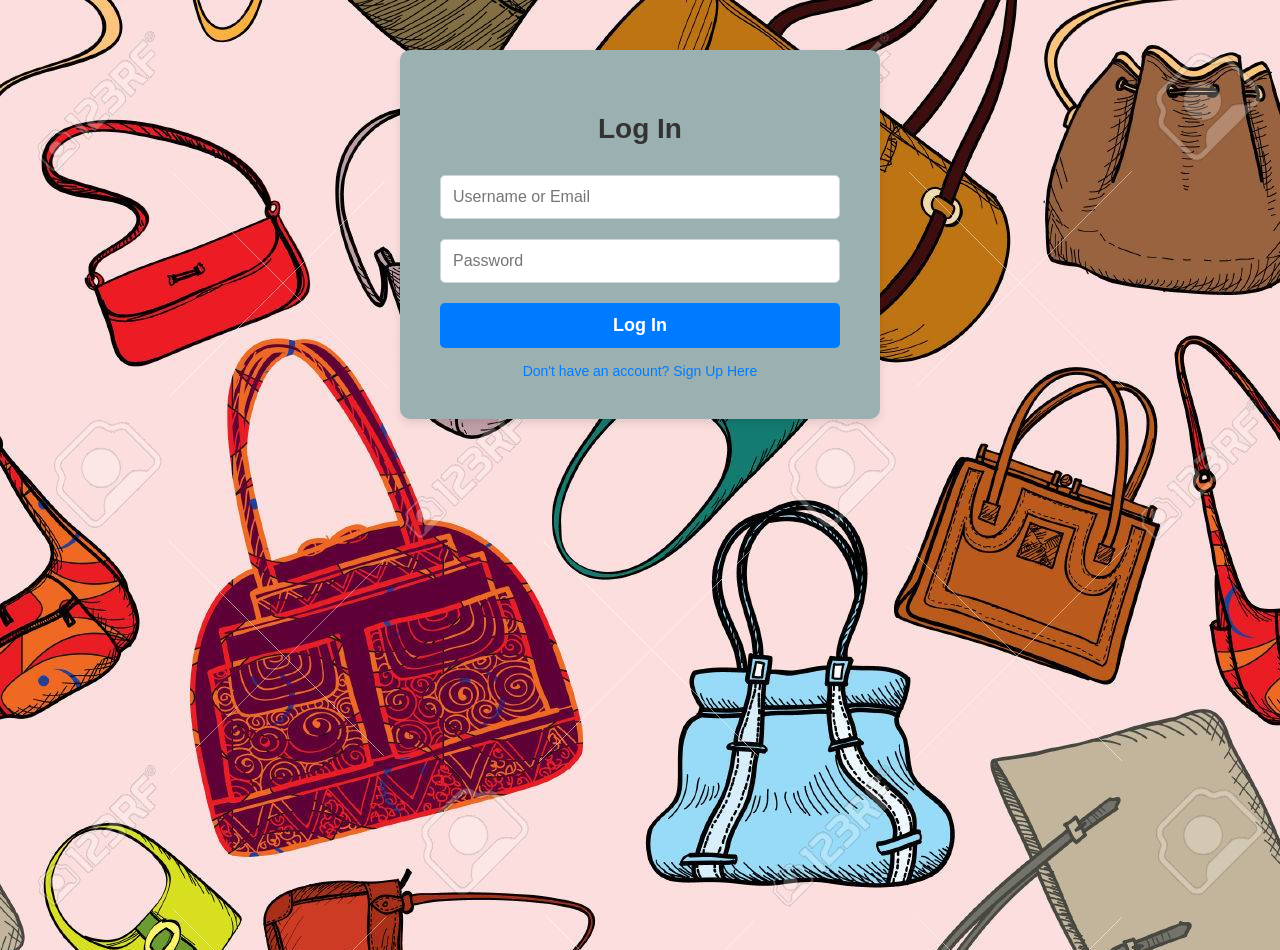
<file: index.html>
<!DOCTYPE html>
<html lang="en">
<head>
    <meta charset="UTF-8">
    <meta name="viewport" content="width=device-width, initial-scale=1.0">
    <title>Login / Sign Up Form</title>
    
    <link rel="stylesheet" href="First.css">
</head>
<body>
    <div class="form-container">
        <div id="login-form">
            <h2>Log In</h2>
            <form action="login.php" method="POST">
        <input type="text" name="username_or_email" placeholder="Username or Email" required> 
        <input type="password" name="password" placeholder="Password" required>
        <button type="submit" name="submit_login">Log In</button>
        <a href="#" id="show-signup">Don't have an account? Sign Up Here</a>
    </form>
        </div>
        <div id="signup-form">
            <h2>Sign Up</h2>
            <form action="signup.php" method="POST">
                <input type="text" name="fullname" placeholder="Full Name" required>
        <input type="text" name="username" placeholder="Username" required>
        <input type="email" name="email" placeholder="Email Address" required>
        <input type="password" name="password" placeholder="Create Password" required>
        <input type="password" name="confirm_password" placeholder="Confirm Password" required>
        
        <button type="submit" name="submit_signup">Create Account</button>
         <a href="#" id="show-login">Already have an account? Log In.</a>
            </form>
        </div>
    </div>
   <script src="script.js"></script>
</body>
</html>
</file>
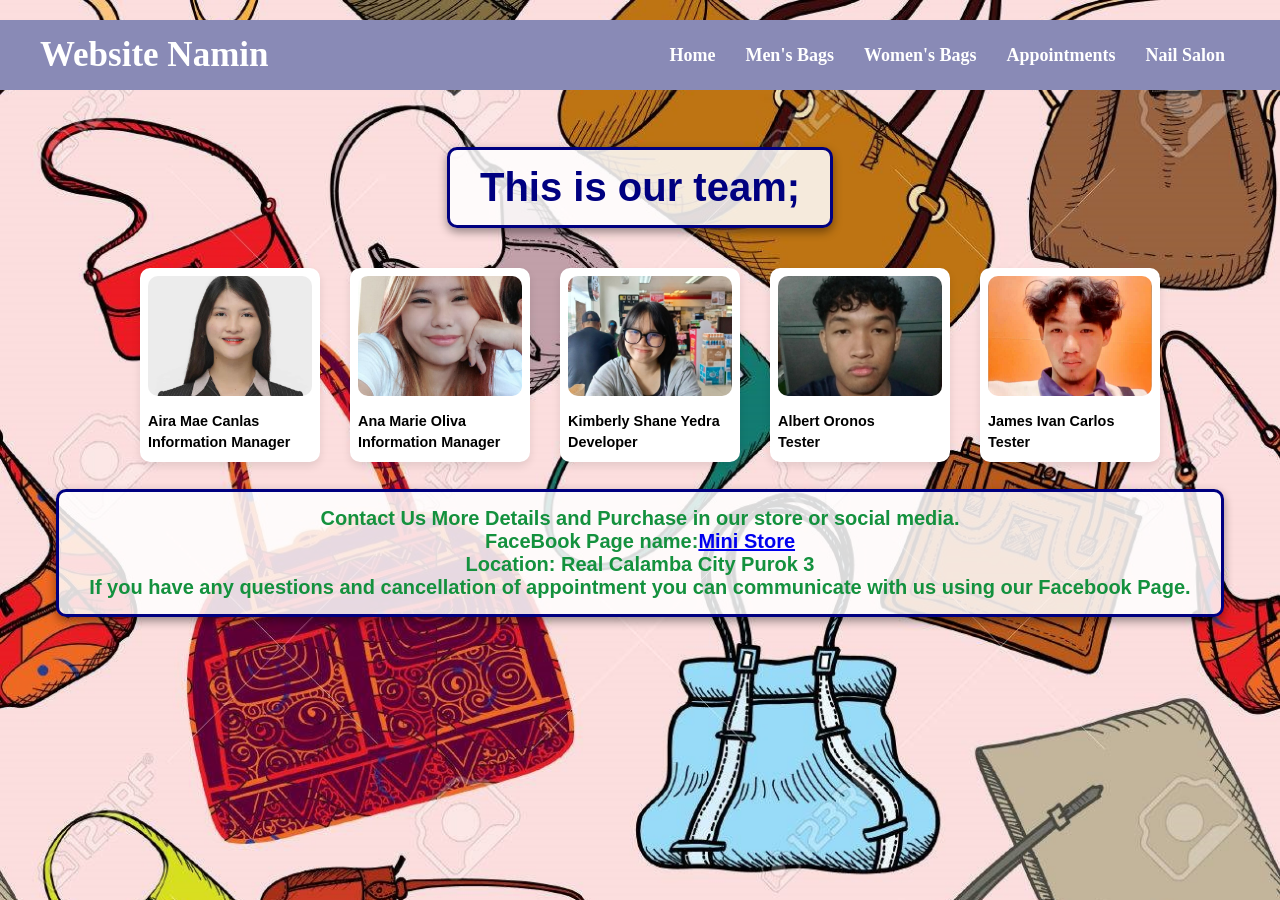
<file: about us.html>
<!DOCTYPE html>
<html lang="en"> 
<head>
    <meta charset="UTF-8"> <meta name="viewport" content="width=device-width, initial-scale=1.0"> <title>About Us</title>
    <link rel="stylesheet" href="Second.css"> 
</head>
<body class="women-page">
   <nav class="navbar">
    <div class="navdiv">
        
        <div class="logo">
            <a href="#">Website Namin</a>
        </div> 
        
        <ul>
            <li><a href="index.html">Home</a></li>
            <li><a href="Men.html">Men's Bags</a></li>
            <li><a href="Women.html">Women's Bags</a></li>
             <li><a href="BookNow.html">Appointments</a></li>
            <li><a href="nail_salon.html">Nail Salon</a></li>
        </ul>
    </div> </nav>
<body>
    <h1>This is our team;</h1>
        <div class="gallery"id="gallery">
        
        <div class="image-box">
            <img src="AIRA.jpg" alt="Aira Mae Canlas">
            <div class="main-caption">
                Aira Mae Canlas
                <br>Information Manager
            </div></div> 
       <div class="image-box">
            <img src="ANA.jpg" alt="Ana Marie Oliva">
            <div class="main-caption">
               Ana Marie Oliva
                <br>Information Manager
            </div></div> 
       <div class="image-box">
            <img src="KIMBERLY.jpg" alt="Kimberly Shane Yedra">
             <div class="main-caption">
             Kimberly Shane Yedra
             <br>Developer
             </div></div> 
        <div class="image-box">
            <img src="ALBERT.jpg" alt="Albert Oronos">
            <div class="main-caption">
             Albert Oronos
             <br>Tester
            </div></div>
        <div class="image-box">
            <img src="IVAN.jpg" alt="James Ivan Carlos">
            <div class="main-caption">
                James Ivan Carlos
                <br>Tester
            </div></div>
      </div>
       <h4>Contact Us More Details and Purchase in our store or social media.<br>
        FaceBook Page name:<a href="https://www.facebook.com/kimmenggg">Mini Store</a><br>
        Location: Real Calamba City Purok 3<br>
        If you have any questions and cancellation of appointment you can communicate with us using our Facebook Page.
       </h4> 
    </body>
</html>
</file>
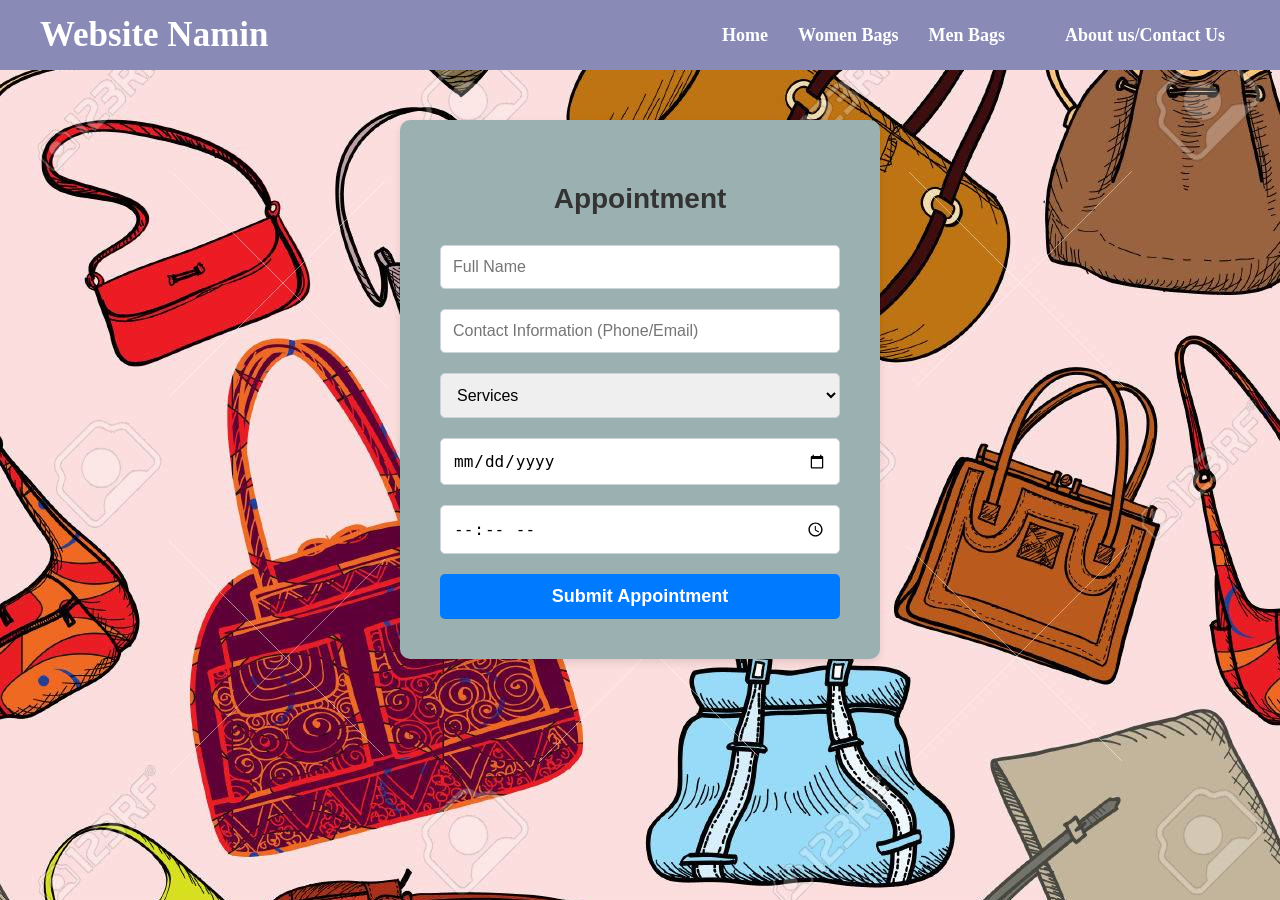
<file: BookNow.html>
<!DOCTYPE html>
<html lang="en">
<head>
    <meta charset="UTF-8">
    <meta name="viewport" content="width=device-width, initial-scale=1.0">
    <title>Nail Salon</title>
    <link rel="stylesheet" href="First.css">
    <style>
        .form-message {
            padding: 15px;
            margin-bottom: 20px;
            border-radius: 4px;
            border: 1px solid;
        }
        .success { border-color: green; background-color: #e6ffe6; }
        .error { border-color: red; background-color: #ffe6e6; }
    </style>
</head>
<nav class="navbar">
    <div class="navdiv">
        <div class="logo">
            <a href="#">Website Namin</a>
        </div> 
        <ul>
            <li><a href="index.html">Home</a></li>
            <li><a href="Women.html">Women Bags</a></li>
            <li><a href="Men.html">Men Bags</a></li>
            <li><a href="nail_salon.html"></a></li>
            <li><a href="about us.html">About us/Contact Us</a></li> 
        </ul>
    </div> </nav>
<body>
    <div class="form-container">
    <div id="appointment-form">
        <h2>Appointment</h2>

        <form action="appointment.php" method="POST">
            <div id="msg-container"></div>
            <input type="text" name="client_name" placeholder="Full Name" required>
            
            <input type="text" name="contact_info" placeholder="Contact Information (Phone/Email)" required>
            
            <select name="service_type" required>
                <option value="" disabled selected>Services</option>
                <option value="Manicure">Manicure</option>
                <option value="Nail extension">Nail Extension</option>
                <option value="Nail Art">Nail Art</option>
            </select>
            
            <input type="date" name="appointment_date" placeholder="Date" required>
            
            <input type="time" name="appointment_time" placeholder="Time" required>
            
            <button type="submit" name="submit_appointment">Submit Appointment</button>
            
        </form> 
    </div> 
    </div>
    <script>
    // Kukunin ang URL at parameters
    const message = new URLSearchParams(window.location.search);
    const status = message.get('status');
    const container = document.getElementById('msg-container');

    let htmlContent = '';
    
    // Mag-set ng mensahe base
    if (status === 'success') {
        htmlContent = `
            <p style='color: green; font-weight: bold; border: 1px solid green; padding: 10px; text-align: center;'>
                Your appointment has been scheduled. For cancellation and another inquires, kindly contact us and see contact information in about us page.
            </p>
        `;
    } else if (status === 'error') {
        htmlContent = `
            <p style='color: red; font-weight: bold; border: 1px solid red; padding: 10px; text-align: center;'>
                Error Please Try Again.
            </p>
        `;
    }

    // Ipakita ang mensahe sa page
    if (htmlContent && container) {
        container.innerHTML = htmlContent;
        
    }
</script>
</body>
</html>
</file>
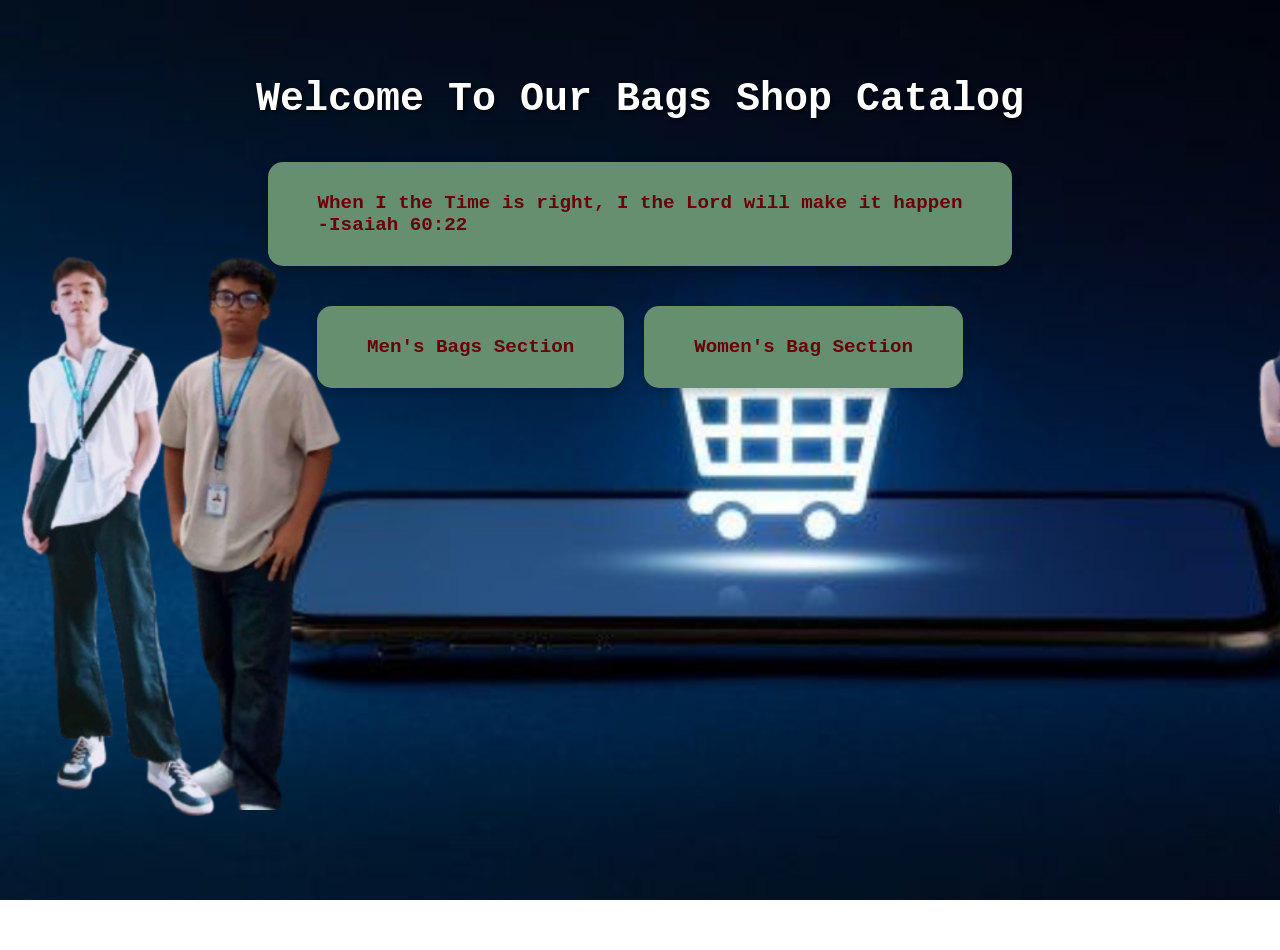
<file: Choices.html>
<!DOCTYPE html>
<html lang="en">
<head>
    <meta charset="UTF-8">
    <meta name="viewport" content="width=device-width, initial-scale=1.0">
    <title>Choices</title>
    
    <style>
        
        body {
            background-image: url('bgchoices.png'); 
            background-size: cover; /* Idinagdag para mag-cover sa buong screen */
            background-attachment: fixed;
            color: white;
            font-family: 'Lucida Console', monospace;
            padding-top: 50px;
            margin: 0;
            min-height: 100vh; 
        }
        
        h1 {
            font-size: 40px;
            margin-bottom: 40px;
            text-align: center;
            text-shadow: 2px 2px 4px rgba(0, 0, 0, 0.7); 
        }
        .Catalog-boxes {
            display: flex;
            gap: 20px;
            justify-content: center;
            flex-wrap: wrap;
            margin: 40px;
        }

        /* Styling para sa bawat link/choice */
        .catalog{
            display: inline-block; 
            text-decoration: none;
            background-color: #668f6f;
            color: #65000B;
            padding: 30px 50px;
            font-size: 1.2em;
            border-radius: 15px;/*para di tulis yung box*/
            font-weight: bold;
            cursor: pointer;
            box-shadow: 0 4px 8px rgba(0,0,0,0.2);
            transition: transform 0.3s ease, background-color 0.3s ease;
        }

        .catalog:hover {
            background-color: #14c99c;/*click change color*/
            transform: scale(1.05);
        }
    
    </style>
    
    </head>
<body>
    
    <h1>Welcome To Our Bags Shop Catalog</h1>

    <div class="Catalog-boxes">
       <div class="catalog"> When I the Time is right, I the Lord will make it happen<br>
        -Isaiah 60:22</div>
    </div>
    <div class="Catalog-boxes">
        <a href="Men.html" class="catalog">Men's Bags Section</a>
        <a href="Women.html" class="catalog">Women's Bag Section</a>
    </div>
    </body>
</html>
</file>
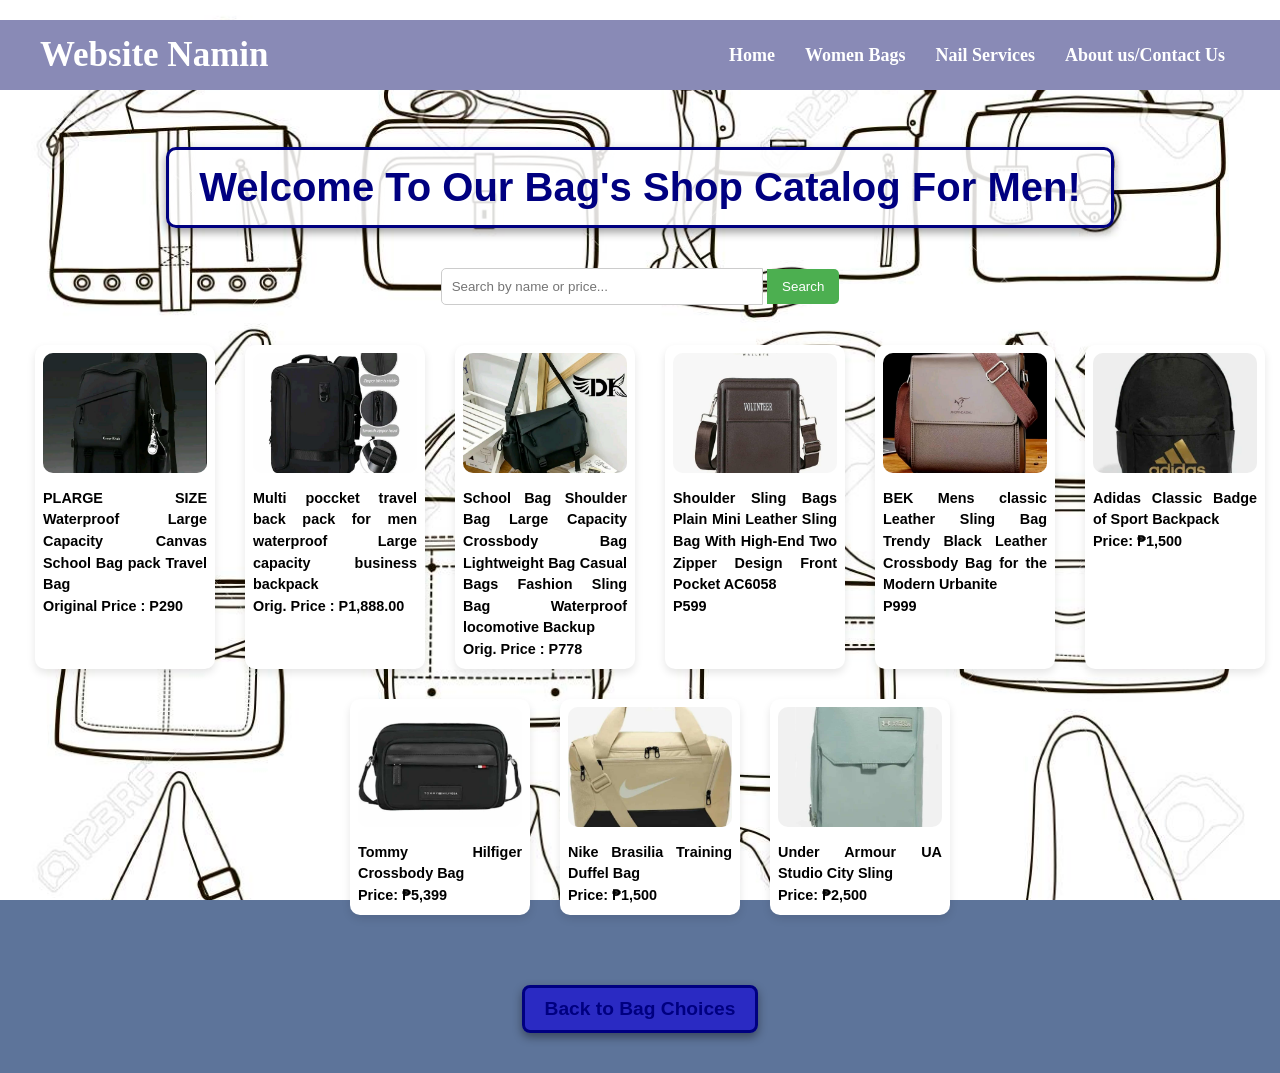
<file: Men.html>
<!DOCTYPE html>
<html lang="en">
<head>
    <meta charset="UTF-8">
    <meta name="viewport" content="width=device-width, initial-scale=1.0">
    <title>Men's Bag Catalog</title>
    <link rel="stylesheet" href="Second.css">
</head>
<body class="men-page">
<nav class="navbar">
    <div class="navdiv">
        <div class="logo">
            <a href="#">Website Namin</a>
        </div> 
        <ul>
            <li><a href="index.html">Home</a></li>
            <li><a href="Women.html">Women Bags</a></li>
            <li><a href="nail_salon.html">Nail Services</a></li>
            <li><a href="about us.html">About us/Contact Us</a></li> 
        </ul>
    </div> </nav>
    <h1>Welcome To Our Bag's Shop Catalog For Men!</h1>
    <div class="search-area">
        <input type="text" id="searchInput" placeholder="Search by name or price...">
        <button type="button" onclick="filterProducts()">Search</button>
    </div>
    <div class="gallery" id="gallery">
        <div class="image-box">
            <img src="1.jpg" alt="Plarge">
            <div class="main-caption">
                PLARGE SIZE Waterproof Large Capacity Canvas School Bag pack Travel Bag
                <br>Original Price : P290
            </div>
        </div>
        <div class="image-box">
            <img src="2.jpg" alt="Travel Bag">
            <div class="main-caption">
                Multi poccket travel back pack for men waterproof Large capacity business backpack
                <br>Orig. Price : P1,888.00
            </div>
        </div>
        <div class="image-box">
            <img src="3.jpg" alt="School Bag">
            <div class="main-caption">
                School Bag Shoulder Bag Large Capacity Crossbody Bag Lightweight Bag Casual Bags Fashion Sling Bag Waterproof locomotive Backup
                <br>Orig. Price : P778
            </div>
        </div>
        <div class="image-box">
            <img src="4.jpg" alt="Leather Sling Bag">
            <div class="main-caption">
                Shoulder Sling Bags Plain Mini Leather Sling Bag With High-End Two Zipper Design Front Pocket AC6058
                <br>P599
            </div>
        </div>
        <div class="image-box">
            <img src="5.jpg" alt="Leather Sling Bag">
            <div class="main-caption">
                BEK Mens classic Leather Sling Bag Trendy Black Leather Crossbody Bag for the Modern Urbanite
                <br>P999
            </div>
        </div>
        <div class="image-box">
            <img src="6.jpg" alt="Bagpack">
            <div class="main-caption">
                Adidas Classic Badge of Sport Backpack
                <br>Price: ₱1,500
            </div>
        </div>
        <div class="image-box">
            <img src="7.jpg" alt="Cross body bag">
            <div class="main-caption">
                Tommy Hilfiger Crossbody Bag
                <br>Price: ₱5,399
            </div >
        </div>
        <div class="image-box">
            <img src="8.jpg" alt="Training Bag">
            <div class="main-caption">
                Nike Brasilia Training Duffel Bag
                <br>Price: ₱1,500
            </div>
        </div>
        <div class="image-box">
            <img src="9.jpg" alt="Sling Bag">
            <div class="main-caption">
                Under Armour UA Studio City Sling
                <br>Price: ₱2,500
            </div>
        </div>
    </div> <div class="positionoflink">
        <a href="Choices.html" class="simple-back-link">Back to Bag Choices</a>
    </div>
    <script src="script2.js"></script>
</body>
</html>
</file>
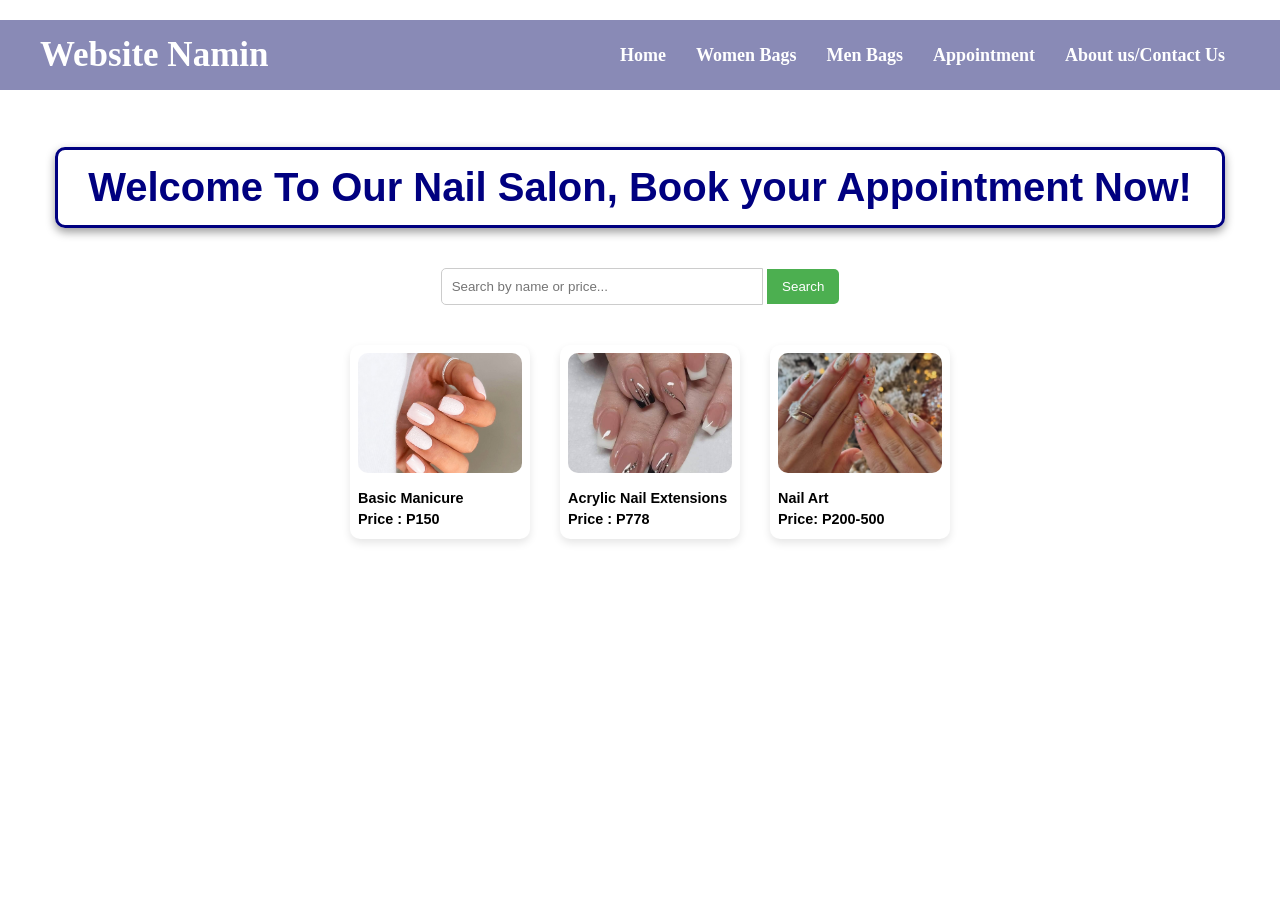
<file: nail_salon.html>
<!DOCTYPE html>
<html lang="en">
<head>
    <meta charset="UTF-8">
    <meta name="viewport" content="width=device-width, initial-scale=1.0">
    <title>Nail Salon</title>
    <link rel="stylesheet" href="Second.css">
</head>
<nav class="navbar">
    <div class="navdiv">
        <div class="logo">
            <a href="#">Website Namin</a>
        </div> 
        <ul>
            <li><a href="index.html">Home</a></li>
            <li><a href="Women.html">Women Bags</a></li>
            <li><a href="Men.html">Men Bags</a></li>
            <li><a href="BookNow.html">Appointment</a></li>
            <li><a href="about us.html">About us/Contact Us</a></li> 
        </ul>
    </div> </nav>
    <h1>Welcome To Our Nail Salon, Book your Appointment Now!</h1>
    <div class="search-area">
        <input type="text" id="searchInput" placeholder="Search by name or price...">
        <button type="button" onclick="filterProducts()">Search</button>
    </div>
    <div class="gallery" id="gallery">
        <div class="image-box">
            <img src="manicure.jpg" alt="Manicure">
            <div class="main-caption">
                Basic Manicure
                <br>Price : P150
            </div>
        </div>
        <div class="image-box">
            <img src="nailextension.jpg" alt="Nail extension">
            <div class="main-caption">
                Acrylic Nail Extensions
                <br>Price : P778
            </div>
        </div>
        <div class="image-box">
            <img src="nailart.jpg" alt="Nail Art">
            <div class="main-caption">
               Nail Art
                <br>Price: P200-500
            </div>
        </div>
        
    </div>
    <script src="script2.js"></script>
</body>
</html>
</file>
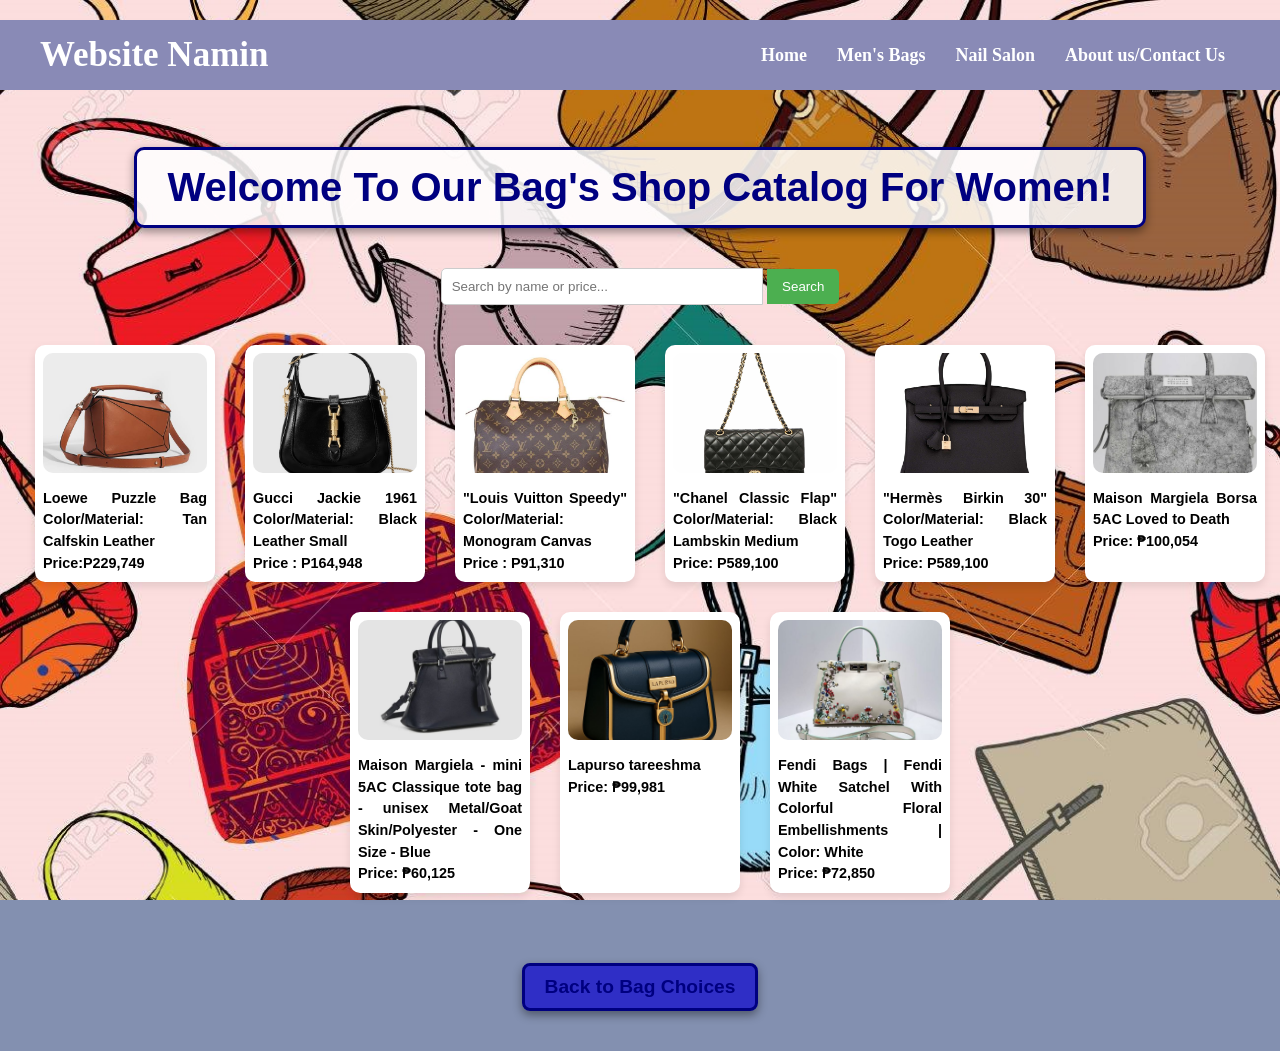
<file: Women.html>
<!DOCTYPE html>
<html lang="en"> 
<head>
    <meta charset="UTF-8"> <meta name="viewport" content="width=device-width, initial-scale=1.0"> <title>Women's Bag Catalog</title>
    <link rel="stylesheet" href="Second.css"> 
</head>
<body class="women-page">
   <nav class="navbar">
    <div class="navdiv">
        
        <div class="logo">
            <a href="#">Website Namin</a>
        </div> 
        
        <ul>
            <li><a href="index.html">Home</a></li>
            <li><a href="Men.html">Men's Bags</a></li>
            <li><a href="nail_salon.html">Nail Salon</a></li>
            <li><a href="about us.html">About us/Contact Us</a></li> 
        </ul>
        
    </div> </nav>
<body>
    <h1>Welcome To Our Bag's Shop Catalog For Women!</h1>
<div class="search-area">
        <input type="text" id="searchInput" placeholder="Search by name or price...">
        
        <button type="button" onclick="filterProducts()">Search</button> 
    </div>
        <div class="gallery"id="gallery">
        
        <div class="image-box">
            <img src="w1.jpg" alt="Puzzle Bag">
            <div class="main-caption">
                Loewe Puzzle Bag
               Color/Material: Tan Calfskin Leather 
            <br>Price:P229,749
            </div> </div> 
            <div class="image-box">
            <img src="w2.jpg" alt="Leather Bag">
            <div class="main-caption">
                Gucci Jackie 1961 
                Color/Material: Black Leather Small 
                <br>Price : P164,948
            </div> </div> <div class="image-box">
            <img src="w3.jpg" alt="Canvas Bag">
            <div class="main-caption">
                "Louis Vuitton Speedy"
                 Color/Material: Monogram Canvas
                <br>Price : P91,310
            </div> </div> <div class="image-box">
            <img src="w4.jpg" alt="Shoulder Bag">
            <div class="main-caption">
                "Chanel Classic Flap"
              Color/Material: Black Lambskin Medium
                <br>Price: P589,100
            </div>
        </div>
        
        <div class="image-box">
            <img src="w5.jpg" alt="Togo Leather">
            <div class="main-caption">
            "Hermès Birkin 30"
       Color/Material: Black Togo Leather    
                <br>Price: P589,100
            </div>
        </div>
        
        <div class="image-box">
            <img src="w6.jpg" alt="Hand Bag">
            <div class="main-caption">
                Maison Margiela Borsa 5AC Loved to Death
                <br>Price: ₱100,054
            </div>
        </div>
        
        <div class="image-box">
            <img src="w7.jpg" alt="Mini Tote Bag">
            <div class="main-caption">
               Maison Margiela - mini 5AC Classique tote bag - unisex Metal/Goat Skin/Polyester - One Size - Blue
                <br>Price: ₱60,125
            </div>
        </div>
        
        <div class="image-box">
            <img src="w8.jpg" alt="Lapurso">
            <div class="main-caption">
                Lapurso tareeshma
                <br>Price: ₱99,981
            </div>
        </div>
        
        <div class="image-box">
            <img src="w9.jpg" alt="White Floral">
            <div class="main-caption">
               Fendi Bags | Fendi White Satchel With Colorful Floral Embellishments | Color: White
                <br>Price: ₱72,850
            </div>
        </div>
      </div>

    </div>
        <div class="positionoflink"> 
        <a href="Choices.html" class="simple-back-link">Back to Bag Choices</a>
    </div>
</body>
 <script src="script2.js"></script>
</body>
</html>
</file>
<file: First.css>
.navbar {
    background: rgb(137, 138, 182); 
    font-family: calibri;
    padding: 0; 
    margin-bottom: 30px; 
}

.navdiv {
    padding: 15px; 
    display: flex; 
    align-items: center;
    justify-content: space-between; 
    max-width: 1200px;
    margin: 0 auto;
}

.logo a {
    font-size: 35px;
    font-weight: 600;
    color: white;
    text-decoration: none; 
}
.navdiv ul {
    list-style: none;
    margin: 0;
    padding: 0;
    display: flex; 
}

li {
    margin: 0;
    padding: 0; 
}

li a {
    color: white;
    font-size: 18px;
    font-weight: bold;
    padding: 0 15px; 
    text-decoration: none;
    transition: color 0.3s;
}

li a:hover {
    color: #ffd7d7;
}
body {
    background-image:url('bag.png');
    background-color: #bb2fbb; 
    font-family: 'Arial', sans-serif;
    min-height: 100vh; 
    margin: 0;
}
.form-container {
    width: 100%;
    max-width: 400px;
    padding: 40px;
    background-color: #9bb1b1; 
    box-shadow: 0 4px 8px rgba(0, 0, 0, 0.1); 
    border-radius: 10px; 
    text-align: center;
    margin: 50px auto;
}
.form-container h2 {
    font-size: 28px;
    color: #333333;
    margin-bottom: 30px;
    font-weight: 700;
}
.form-container input[type="text"],
.form-container input[type="password"],
.form-container input[type="email"],
.form-container input[type="date"], 
.form-container input[type="time"], 
.form-container select 
{
    width: 100%; 
    padding: 12px;
    margin-bottom: 20px;
    border: 1px solid #ced4da;
    border-radius: 5px; 
    font-size: 16px; 
    box-sizing: border-box; 
    transition: border-color 0.3s ease;
}

.form-container input:focus {
    border-color: #007bff;
    outline: none;
}

.form-container button[type="submit"] {
    width: 100%;
    padding: 12px;
    background-color: #007bff; 
    color: white; 
    border: none; 
    border-radius: 5px;
    cursor: pointer; 
    font-size: 18px; 
    font-weight: bold;
    transition: background-color 0.3s ease;
}

.form-container button[type="submit"]:hover {
    background-color: #0056b3; 
}
.form-container a {
    color: #007bff; 
    text-decoration: none; 
    font-size: 14px;
    display: block; 
    margin-top: 15px; 
    transition: color 0.3s ease;
}
#signup-form {
    display: none; 
}
.form-container a:hover {
    color: #0056b3; 
    text-decoration: underline;
}
</file>
<file: Second.css>
.navbar {
    background: rgb(137, 138, 182); 
    font-family: calibri;
    padding: 0; 
    margin-bottom: 30px; 
}

.navdiv {
    padding: 15px; 
    display: flex; 
    align-items: center;
    justify-content: space-between; 
    max-width: 1200px;
    margin: 0 auto;
}

.logo a {
    font-size: 35px;
    font-weight: 600;
    color: white;
    text-decoration: none; 
}
.navdiv ul {
    list-style: none;
    margin: 0;
    padding: 0;
    display: flex;
}

li {
    margin: 0;
    padding: 0; 
}

li a {
    color: white;
    font-size: 18px;
    font-weight: bold;
    padding: 0 15px; 
    text-decoration: none;
    transition: color 0.3s;
}

li a:hover {
    color: #ffd7d7;
}

/* GLOBAL STYLES */
body {
    color: black;
    font-family: Arial, sans-serif; 
    text-align: center;
    padding: 20px 0; 
    margin: 0;
}
.women-page {
    background-image: url('bag.jpg');
    background-color: #8390b0;
    background-size: cover;
    background-attachment: fixed; 
}
.men-page {
    background-image: url('bgmen.jpg');
    background-color: #5d749a; 
    background-size: cover;
    background-attachment: fixed;
}
h1 {
    font-size: 40px;
    margin-bottom: 40px;
    background-color: rgba(255, 255, 255, 0.85); 
    color: #000080;
    display: inline-block; 
    padding: 15px 30px; 
    border-radius: 10px;
    border: 3px solid #000080;
    box-shadow: 0 4px 10px rgba(0, 0, 0, 0.4);
    position: relative;
    z-index: 10;
}
h4 {
    font-size: 20px;
    margin-bottom: 40px;
    background-color: rgba(255, 255, 255, 0.85); 
    color: #14913e; 
    display: inline-block; 
    padding: 15px 30px; 
    border-radius: 10px;
    border: 3px solid #000080;
    box-shadow: 0 4px 10px rgba(0, 0, 0, 0.4);
    position: relative;
    z-index: 10;
}
.search-area {
    margin-bottom: 40px;
}
.search-area input[type="text"] {
    padding: 10px;
    width: 300px;
    border: 1px solid #ccc;
    border-radius: 5px 0 0 5px;
    outline: none;
}
.search-area button {
    padding: 10px 15px;
    border: none;
    background-color: #4CAF50;
    color: white;
    cursor: pointer;
    border-radius: 0 5px 5px 0;
}
.gallery {
    display: flex;
    flex-wrap: wrap; 
    justify-content: center; 
    gap: 30px; 
    padding: 0 10px; 
    width: 100%; 
}
.image-box {
    width: 180px; 
    flex-grow: 0; 
    flex-shrink: 0; 
    background-color: white; 
    padding: 8px;
    border-radius: 10px;
    box-shadow: 0 4px 8px rgba(0,0,0,0.1); 
    text-align: center; 
    box-sizing: border-box; 
}

.image-box img {
    width: 100%;
    height: 120px; 
    object-fit: cover;
    display: block;
    margin-bottom: 15px;
    border-radius: 10px;
    transition: transform 0.3s ease; 
}

.image-box img:hover {
    transform: scale(1.05); 
}

.main-caption {
    font-size: 0.9em; 
    font-weight: bold;
    color: #000;  
    line-height: 1.5;
    text-align: justify;
}

.positionoflink {
    margin-top: 50px; 
    padding: 20px;
    text-align: center;
}

.simple-back-link {
    background-color: rgba(33, 30, 202, 0.85);
    color: #000080; 
    display: inline-block; 
    padding: 10px 20px;
    border-radius: 8px;
    border: 3px solid #000080; 
    box-shadow: 0 4px 10px rgba(0, 0, 0, 0.4);
    text-decoration: none; 
    font-size: 1.2em;
    font-weight: bold;
    cursor: pointer;
}
.simple-back-link:hover {
    text-decoration: underline;
    color: #516d44; 
}
</file>
